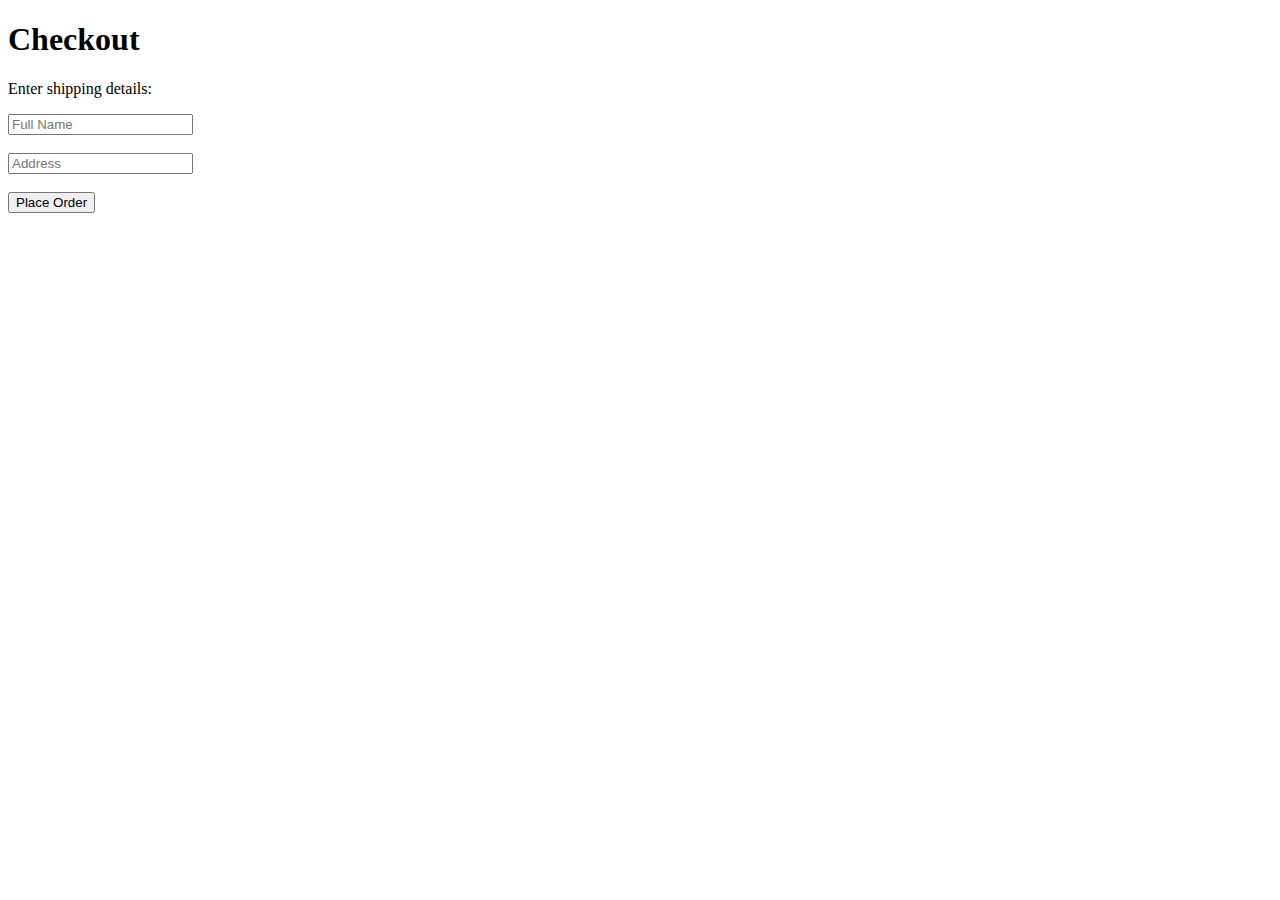
<file: project/templates/checkout.html>
<!DOCTYPE html>
<html>
<head>
    <title>Checkout</title>
</head>
<body>
    <h1>Checkout</h1>
    <form>
        <p>Enter shipping details:</p>
        <input type="text" placeholder="Full Name"><br><br>
        <input type="text" placeholder="Address"><br><br>
        <input type="submit" value="Place Order">
    </form>
</body>
</html>
</file>
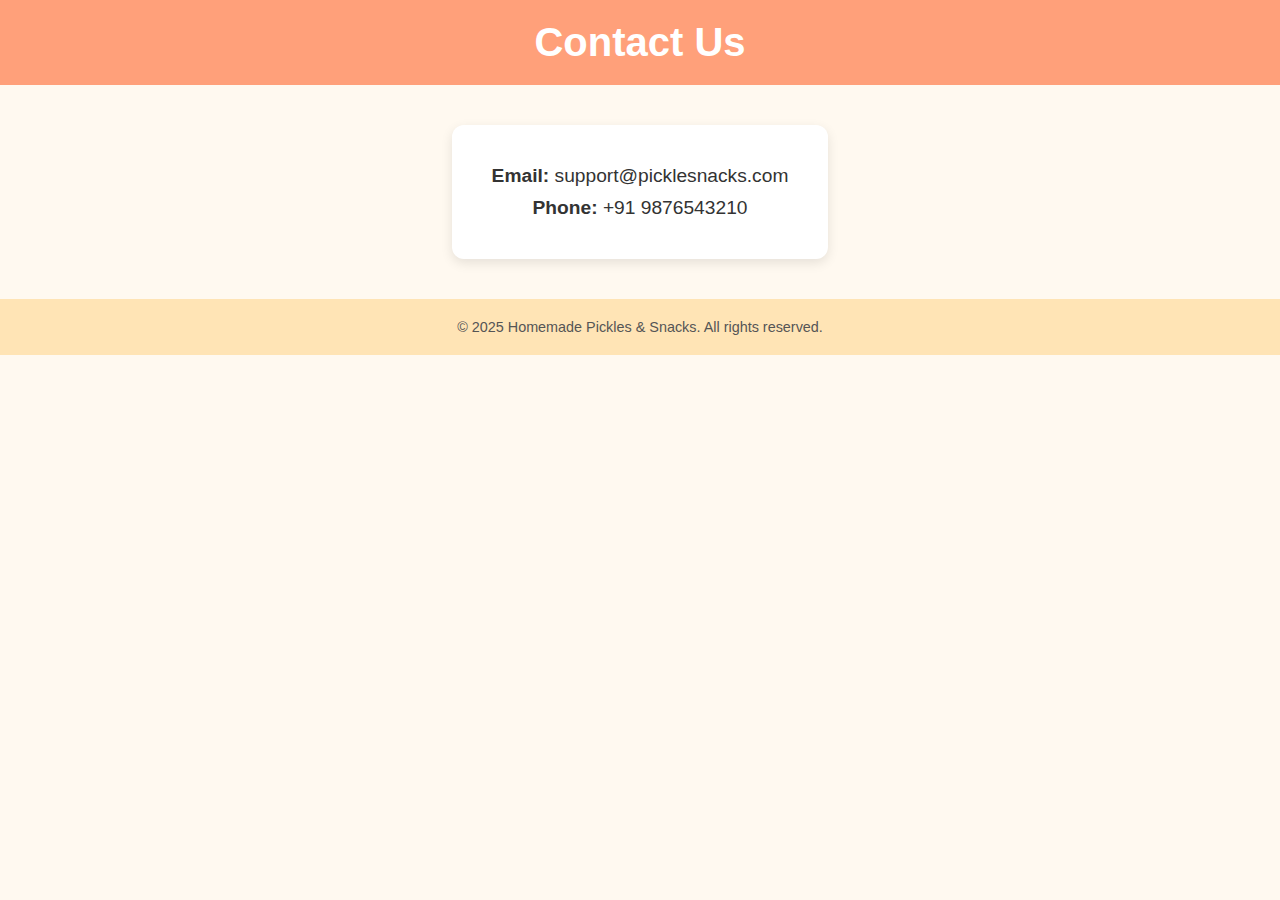
<file: project/templates/contact.html>
<!DOCTYPE html>
<html lang="en">
<head>
    <meta charset="UTF-8">
    <title>Contact</title>
    <style>
        body {
            margin: 0;
            padding: 0;
            font-family: 'Segoe UI', Tahoma, Geneva, Verdana, sans-serif;
            background-color: #fff9f0;
            color: #333;
        }

        header {
            background-color: #ffa07a;
            padding: 20px;
            text-align: center;
        }

        header h1 {
            margin: 0;
            font-size: 2.5rem;
            color: #fff;
        }

        main {
            padding: 40px 20px;
            text-align: center;
        }

        p {
            font-size: 1.2rem;
            margin: 10px 0;
        }

        .contact-card {
            background-color: #fff;
            display: inline-block;
            padding: 30px 40px;
            border-radius: 12px;
            box-shadow: 0 4px 12px rgba(0,0,0,0.1);
            transition: transform 0.3s ease;
        }

        .contact-card:hover {
            transform: scale(1.02);
        }

        footer {
            text-align: center;
            padding: 20px;
            background-color: #ffe4b5;
            font-size: 0.9rem;
            color: #555;
        }

        @media (max-width: 600px) {
            main {
                padding: 20px 10px;
            }

            .contact-card {
                width: 90%;
                padding: 20px;
            }

            header h1 {
                font-size: 2rem;
            }

            p {
                font-size: 1rem;
            }
        }
    </style>
</head>
<body>

    <header>
        <h1>Contact Us</h1>
    </header>

    <main>
        <div class="contact-card">
            <p><strong>Email:</strong> support@picklesnacks.com</p>
            <p><strong>Phone:</strong> +91 9876543210</p>
        </div>
    </main>

    <footer>
        &copy; 2025 Homemade Pickles & Snacks. All rights reserved.
    </footer>

</body>
</html>
</file>
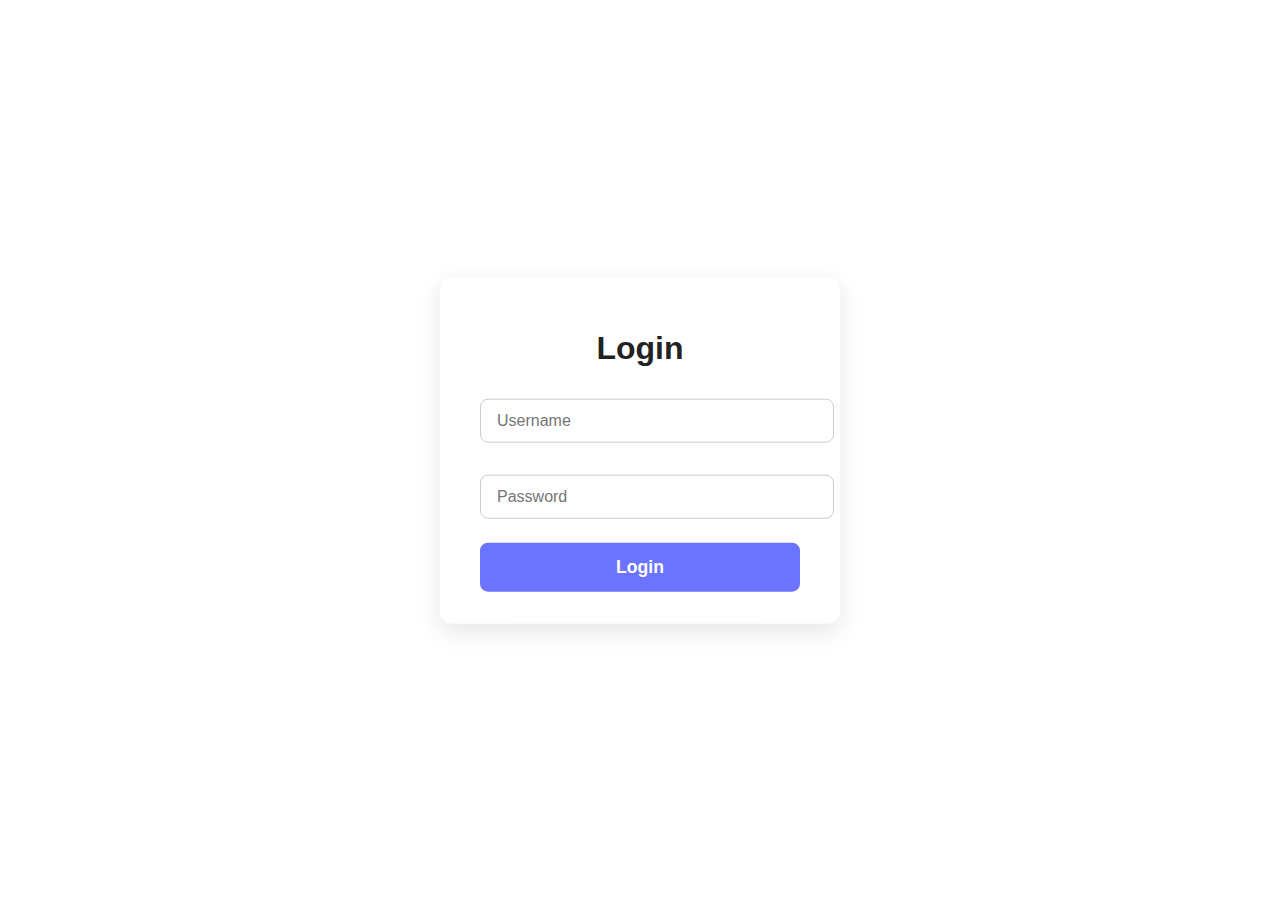
<file: project/templates/login.html>
<!DOCTYPE html>
<html>
<head>
    <title>Login</title>
    <style>
        body, html {
            margin: 0; 
            padding: 0; 
            height: 100%;
            font-family: 'Segoe UI', Tahoma, Geneva, Verdana, sans-serif;
            color: #333;
            background-color: white; /* ✅ Set white background */
        }

        body {
            /* ❌ Remove background image and overlay */
            /* background: url('static/images/background_img.jpg') no-repeat center center fixed;
            background-size: cover;
            position: relative; */
        }

        body::before {
            content: none; /* ✅ Disable the dark overlay */
        }

        form {
            position: relative;
            background: white;
            padding: 2rem 2.5rem;
            border-radius: 12px;
            box-shadow: 0 8px 25px rgba(0, 0, 0, 0.1); /* lighter shadow */
            width: 320px;
            margin: auto;
            top: 50%;
            transform: translateY(-50%);
            text-align: center;
        }

        h1 {
            margin-bottom: 1.5rem;
            color: #222;
            font-weight: 700;
        }

        input[type="text"],
        input[type="password"] {
            width: 100%;
            padding: 0.75rem 1rem;
            margin: 0.5rem 0 1.5rem 0;
            border: 1.5px solid #ccc;
            border-radius: 8px;
            font-size: 1rem;
            transition: border-color 0.3s ease;
        }

        input[type="text"]:focus,
        input[type="password"]:focus {
            border-color: #6B73FF;
            outline: none;
            box-shadow: 0 0 8px rgba(107, 115, 255, 0.6);
        }

        input[type="submit"] {
            width: 100%;
            padding: 0.85rem;
            border: none;
            border-radius: 8px;
            background-color: #6B73FF;
            color: white;
            font-size: 1.1rem;
            font-weight: 600;
            cursor: pointer;
            transition: background-color 0.3s ease;
        }

        input[type="submit"]:hover {
            background-color: #4a57d0;
        }

        @media (max-width: 400px) {
            form {
                width: 90%;
                padding: 1.5rem;
            }
        }
    </style>
</head>
<body>
    <form method="POST">
        <h1>Login</h1>
        <input type="text" name="username" placeholder="Username" required>
        <input type="password" name="password" placeholder="Password" required>
        <input type="submit" value="Login">
    </form>
</body>
</html>
</file>
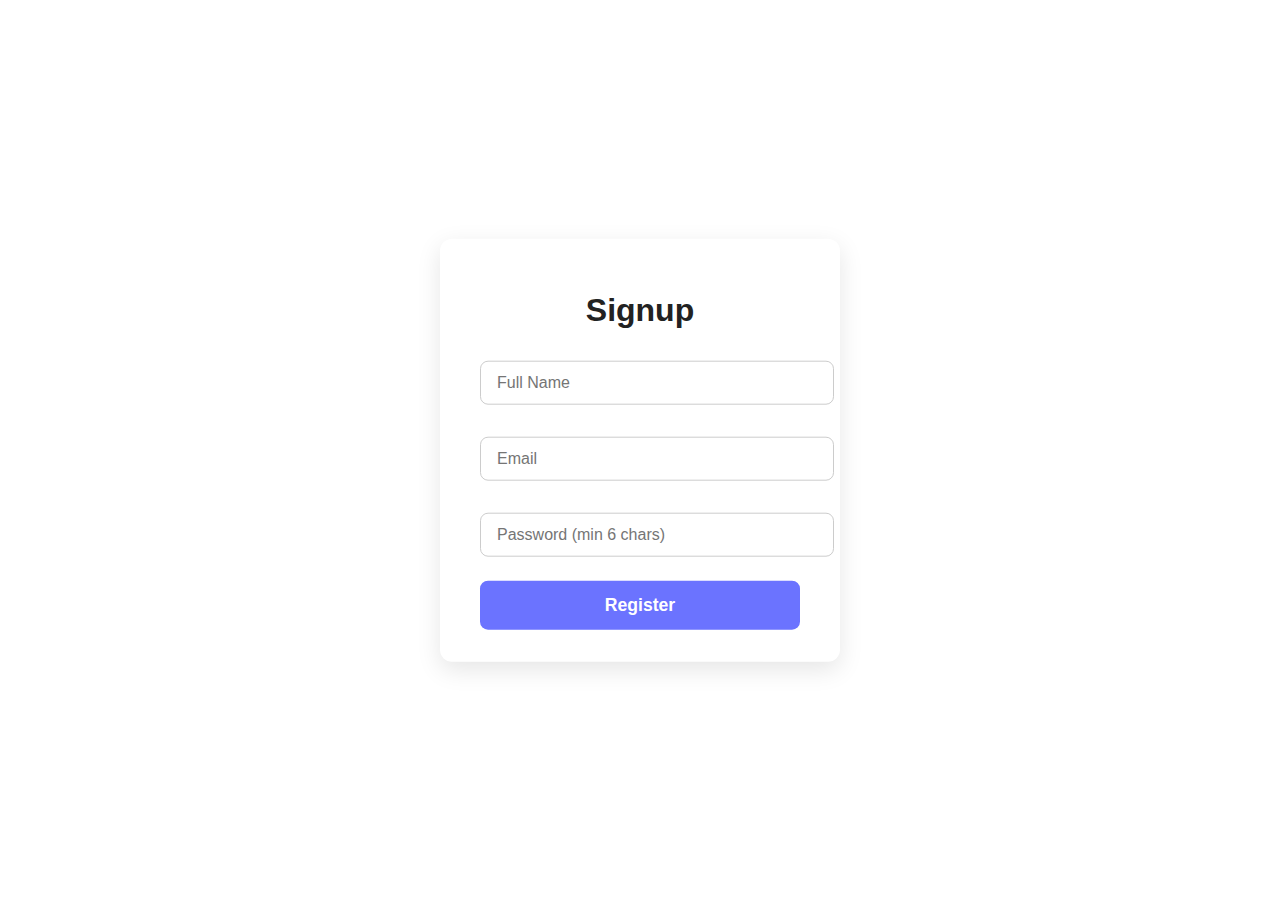
<file: project/templates/signup.html>
<!DOCTYPE html>
<html>
<head>
    <title>Signup</title>
    <style>
        body, html {
            margin: 0;
            padding: 0;
            height: 100%;
            font-family: 'Segoe UI', Tahoma, Geneva, Verdana, sans-serif;
            color: #333;
            background-color: white; /* ✅ Set solid white background */
        }

        body::before {
            content: none; /* ✅ Disable background overlay */
        }

        form {
            position: relative;
            background: white;
            padding: 2rem 2.5rem;
            border-radius: 12px;
            box-shadow: 0 8px 25px rgba(0, 0, 0, 0.1); /* softer shadow */
            width: 320px;
            margin: auto;
            top: 50%;
            transform: translateY(-50%);
            text-align: center;
        }

        h1 {
            margin-bottom: 1.5rem;
            color: #222;
            font-weight: 700;
        }

        input[type="text"],
        input[type="email"],
        input[type="password"] {
            width: 100%;
            padding: 0.75rem 1rem;
            margin: 0.5rem 0 1.5rem 0;
            border: 1.5px solid #ccc;
            border-radius: 8px;
            font-size: 1rem;
            transition: border-color 0.3s ease;
        }

        input:focus {
            border-color: #6B73FF;
            outline: none;
            box-shadow: 0 0 8px rgba(107, 115, 255, 0.6);
        }

        input[type="submit"] {
            width: 100%;
            padding: 0.85rem;
            border: none;
            border-radius: 8px;
            background-color: #6B73FF;
            color: white;
            font-size: 1.1rem;
            font-weight: 600;
            cursor: pointer;
            transition: background-color 0.3s ease;
        }

        input[type="submit"]:hover {
            background-color: #4a57d0;
        }

        @media (max-width: 400px) {
            form {
                width: 90%;
                padding: 1.5rem;
            }
        }
    </style>
</head>
<body>
    <form method="POST" onsubmit="return validateForm()">
        <h1>Signup</h1>
        <input type="text" name="name" placeholder="Full Name" pattern="[A-Za-z\s]{3,50}" title="Name should be 3-50 alphabetic characters only." required>
        <input type="email" name="email" placeholder="Email" required>
        <input type="password" name="password" placeholder="Password (min 6 chars)" minlength="6" required>
        <input type="submit" value="Register">
    </form>

    <script>
        function validateForm() {
            const name = document.forms[0]["name"].value.trim();
            const email = document.forms[0]["email"].value.trim();
            const password = document.forms[0]["password"].value;

            const namePattern = /^[A-Za-z\s]{3,50}$/;
            const emailPattern = /^[^@]+@[^@]+\.[a-z]{2,}$/i;

            if (!namePattern.test(name)) {
                alert("Please enter a valid full name (only letters, 3-50 characters).");
                return false;
            }

            if (!emailPattern.test(email)) {
                alert("Please enter a valid email address.");
                return false;
            }

            if (password.length < 6) {
                alert("Password must be at least 6 characters long.");
                return false;
            }

            return true;
        }
    </script>
</body>
</html>
</file>
